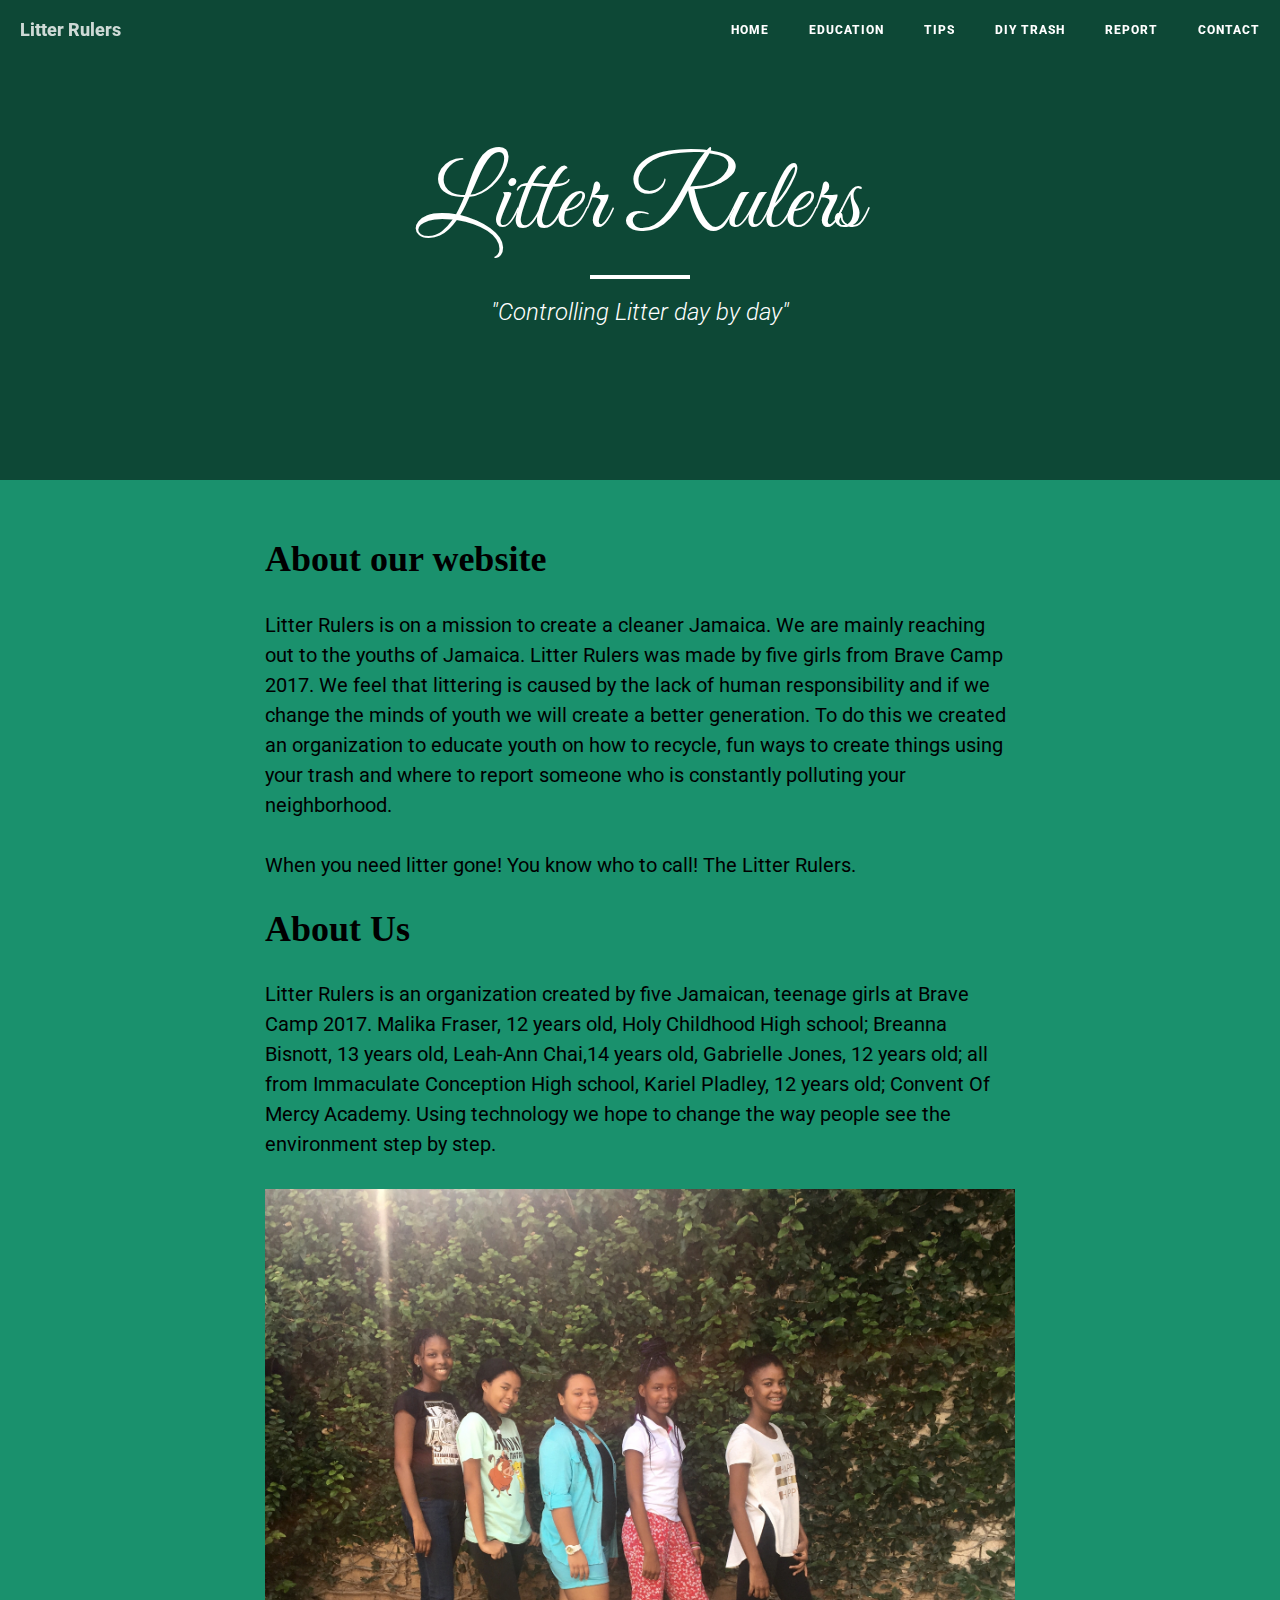
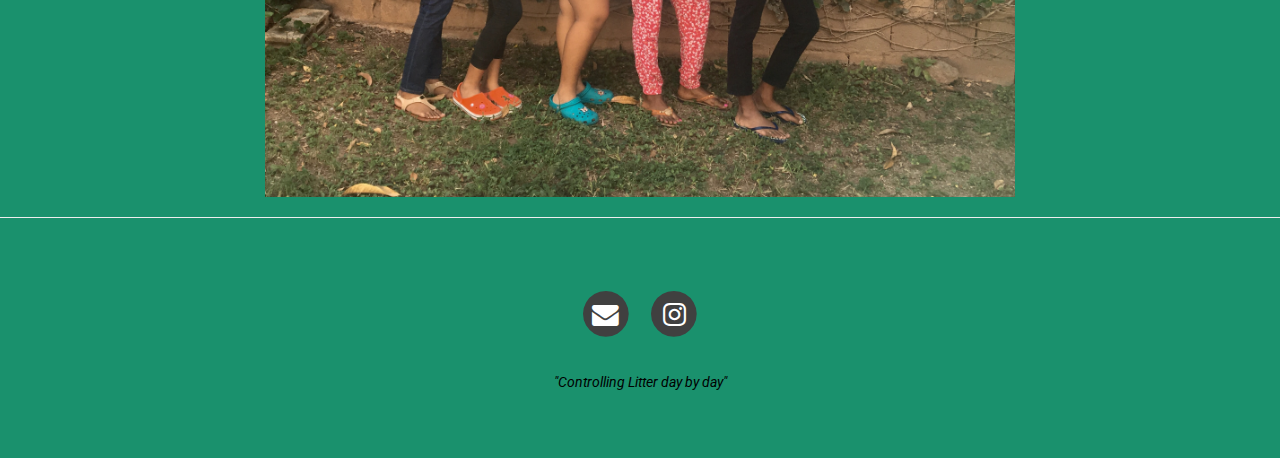
<file: index.html>
<!DOCTYPE html>
<html lang="en">

<head>

    <meta charset="utf-8">
    <meta http-equiv="X-UA-Compatible" content="IE=edge">
    <meta name="viewport" content="width=device-width, initial-scale=1">
    <meta name="description" content="">
    <meta name="author" content="">

    <title>Litter Rulers- Home</title>

    <!-- Bootstrap Core CSS -->
    <link href="css/bootstrap.min.css" rel="stylesheet">

    <!-- Custom CSS -->
    <link href="css/small-business.css" rel="stylesheet">
    <link href="css/malika.css" rel="stylesheet">

    <!-- Custom Fonts -->
    <link href="http://maxcdn.bootstrapcdn.com/font-awesome/4.1.0/css/font-awesome.min.css" rel="stylesheet" type="text/css">
    <link href='http://fonts.googleapis.com/css?family=Great+Vibes' rel='stylesheet' type='text/css'>
    <link href='http://fonts.googleapis.com/css?family=Roboto:400,300,100,500,700,900' rel='stylesheet' type='text/css'>

    <!-- HTML5 Shim and Respond.js IE8 support of HTML5 elements and media queries -->
    <!-- WARNING: Respond.js doesn't work if you view the page via file:// -->
    <!--[if lt IE 9]>
        <script src="https://oss.maxcdn.com/libs/html5shiv/3.7.0/html5shiv.js"></script>
        <script src="https://oss.maxcdn.com/libs/respond.js/1.4.2/respond.min.js"></script>
    <![endif]-->

</head>

<body>

    <!-- Navigation -->
    <nav class="navbar navbar-default navbar-custom navbar-fixed-top">
        <div class="container-fluid">
            <!-- Brand and toggle get grouped for better mobile display -->
            <div class="navbar-header page-scroll">
                <button type="button" class="navbar-toggle" data-toggle="collapse" data-target="#bs-example-navbar-collapse-1">
                    <span class="sr-only">Toggle navigation</span>
                    <span class="icon-bar"></span>
                    <span class="icon-bar"></span>
                    <span class="icon-bar"></span>
                </button>
                <a class="navbar-brand" href="index.html">Litter Rulers</a>
            </div>

            <!-- Collect the nav links, forms, and other content for toggling -->
            <div class="collapse navbar-collapse" id="bs-example-navbar-collapse-1">
                <ul class="nav navbar-nav navbar-right">
                    <li>
                        <a href="index.html">Home</a>
                    </li>
                    <li>
                        <a href="Education.html">Education</a>
                    </li>
                    <li>
                        <a href="tips.html">Tips</a>
                    </li>
                    <li>
                        <a href="DIY.html">DIY Trash</a>
                    </li>
                    <li>
                        <a href="Report.html">Report</a>
                    </li>
                    <li>
                        <a href="Contact.html">Contact</a>
                    </li>
                </ul>
            </div>
            <!-- /.navbar-collapse -->
        </div>
        <!-- /.container -->
    </nav>
    <!-- Page Header -->
    <!-- Set your background image for this header on the line below. -->
    <header class="intro-header" style="background-image: url(https://d1lkesx7pm36d6.cloudfront.net/wp-content/uploads/2017/05/environment.jpg)">
        <div class="container overlay">
            <div class="row">
                <div class="col-lg-8 col-lg-offset-2 col-md-10 col-md-offset-1">
                    <div class="page-heading">
                        <h1>Litter Rulers</h1>
                        <hr class="small">
                        <span class="subheading"><i>"Controlling Litter day by day"</i></span>
                    </div>
                </div>
            </div>
        </div>
    </header>

    <!-- Post Content -->
    <article>
        <div class="container">
            <div class="row">
                <div class="col-lg-8 col-lg-offset-2 col-md-10 col-md-offset-1">

                    <h2 class="section-heading">About our website </h2>

                    <p>Litter Rulers is on a mission to create a cleaner Jamaica. We are mainly reaching out to the youths of Jamaica. Litter Rulers was made by five girls from Brave Camp 2017. We feel that littering is caused by the lack of human responsibility and if we change the minds of youth we will create a better generation. To do this we created an organization to educate youth on  how to recycle, fun ways to create things using your trash and where to report someone who is constantly polluting your neighborhood. </p>


                    <p> When you need litter gone! You know who to call! The Litter Rulers.</p>

                    <h2 class="section-heading">About Us </h2>

                    <p>Litter Rulers is an organization created by five Jamaican, teenage girls at Brave Camp 2017. Malika Fraser, 12 years old, Holy Childhood High school; Breanna Bisnott, 13 years old, Leah-Ann Chai,14 years old, Gabrielle Jones, 12 years old; all from Immaculate Conception High school, Kariel Pladley, 12 years old; Convent Of Mercy Academy. Using technology we hope to change the way people see the environment step by step.</p>

                    <a href="#">
                        <img class="img-responsive" src="img/Co-founders.JPG" alt=""></a>
                    

                


                </div>

            </div>
        </div>
    </article>

    <hr>

    <!-- Footer -->
    <footer>
        <div class="container">
            <div class="row">
                <div class="col-lg-8 col-lg-offset-2 col-md-10 col-md-offset-1">
                    <ul class="list-inline text-center">
                        <li>
                            <a href="mailto:litter.rulers@gmail.com">
                                <span class="fa-stack fa-lg">
                                    <i class="fa fa-circle fa-stack-2x"></i>
                                    <i class="fa fa-envelope fa-stack-1x fa-inverse"></i>
                                </span>
                            </a>
                        </li>
                    <li>
                        <a href="https://www.instagram.com/litter.rulers/">
                            <span class="fa-stack fa-lg">
                                <i class="fa fa-circle fa-stack-2x"></i>
                                <i class="fa fa-instagram fa-stack-1x fa-inverse"></i>
                            </span>
                        </a>
                    </li>
                    </ul>
                    <p class= "copyright"> <i>"Controlling Litter day by day"</i></p>
                </div>
            </div>
        </div>
    </footer>

    <!-- jQuery -->
    <script src="js/jquery.js"></script>

    <!-- Bootstrap Core JavaScript -->
    <script src="js/bootstrap.min.js"></script>

    <!-- Custom Theme JavaScript -->
    <script src="js/small-business.min.js"></script>

    <!-- Smooth Scroll -->
    <script src="js/SmoothScroll.js"></script>

</body>

</html>
</file>
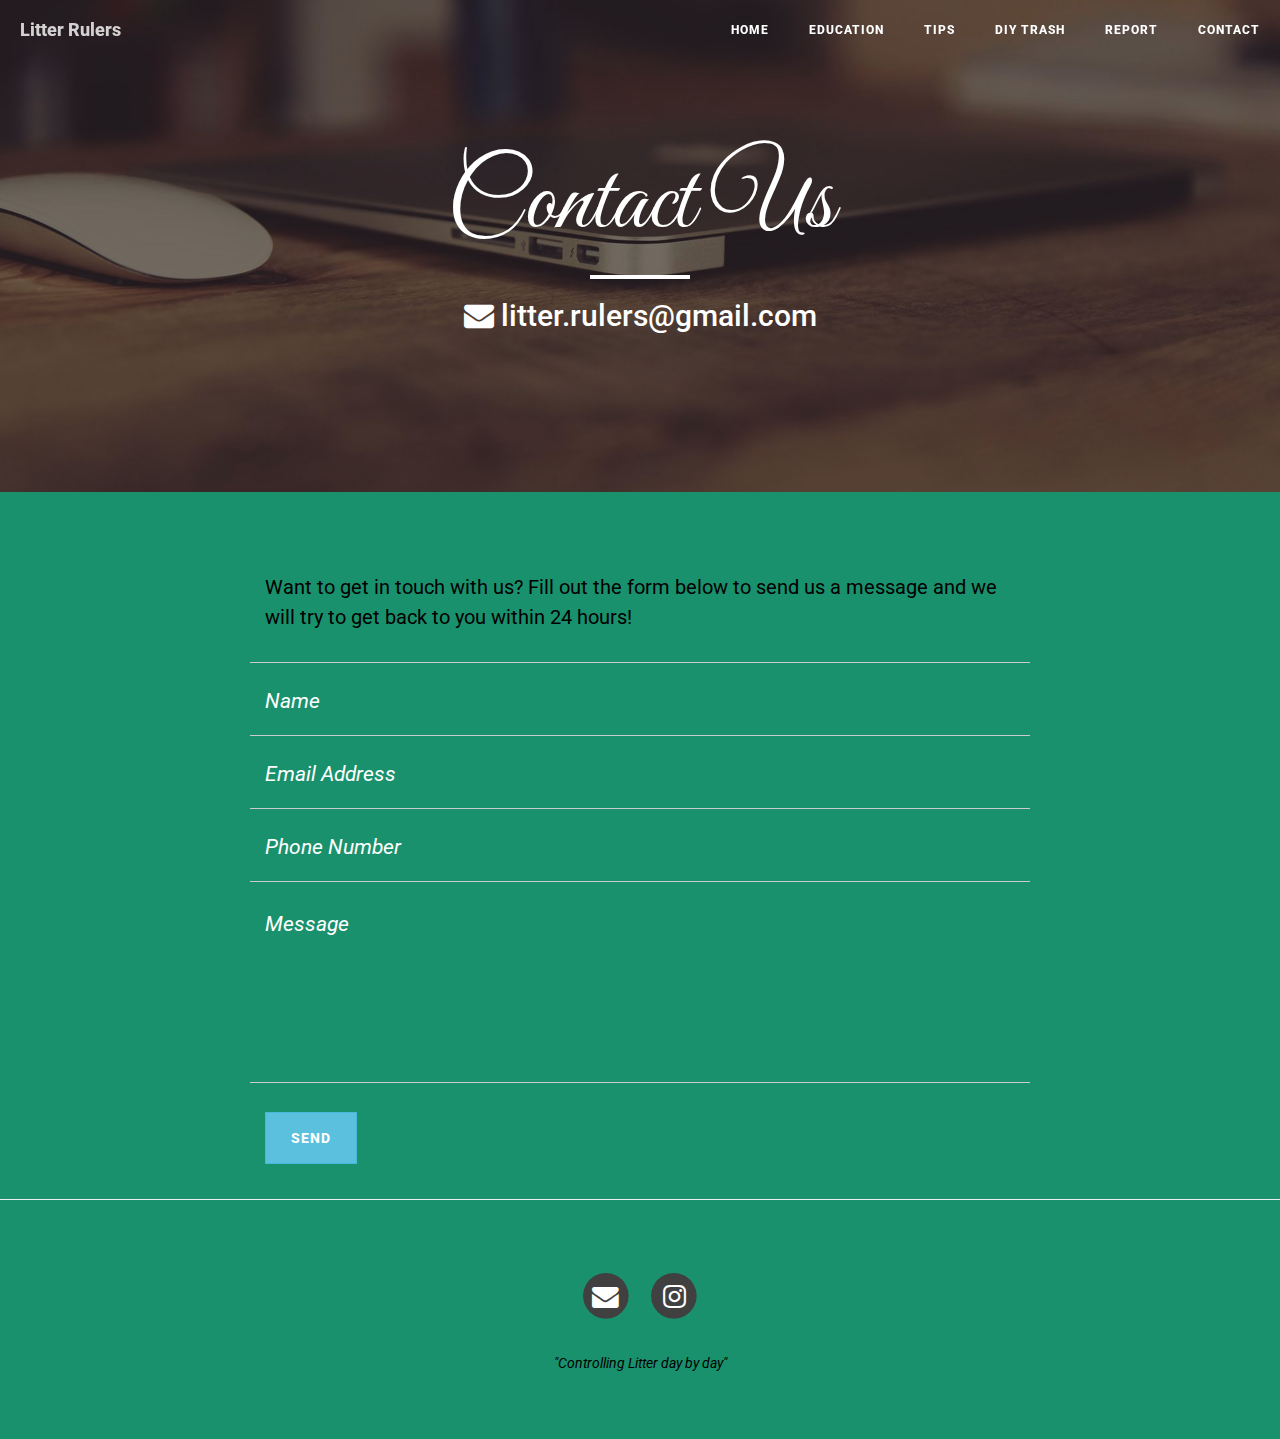
<file: Contact.html>
<!DOCTYPE html>
<html lang="en">

<head>

    <meta charset="utf-8">
    <meta http-equiv="X-UA-Compatible" content="IE=edge">
    <meta name="viewport" content="width=device-width, initial-scale=1">
    <meta name="description" content="">
    <meta name="author" content="">

    <title>Litter Rulers - Contact Us</title>

    <!-- Bootstrap Core CSS -->
    <link href="css/bootstrap.min.css" rel="stylesheet">
     <link href="css/Kariel2.css" rel="stylesheet">

    <!-- Custom CSS -->
    <link href="css/small-business.css" rel="stylesheet">

    <!-- Custom Fonts -->
    <link href="http://maxcdn.bootstrapcdn.com/font-awesome/4.1.0/css/font-awesome.min.css" rel="stylesheet" type="text/css"> 
    <link href='http://fonts.googleapis.com/css?family=Great+Vibes' rel='stylesheet' type='text/css'>
    <link href='http://fonts.googleapis.com/css?family=Roboto:400,300,100,500,700,900' rel='stylesheet' type='text/css'>

    <!-- HTML5 Shim and Respond.js IE8 support of HTML5 elements and media queries -->
    <!-- WARNING: Respond.js doesn't work if you view the page via file:// -->
    <!--[if lt IE 9]>
        <script src="https://oss.maxcdn.com/libs/html5shiv/3.7.0/html5shiv.js"></script>
        <script src="https://oss.maxcdn.com/libs/respond.js/1.4.2/respond.min.js"></script>
    <![endif]-->

</head>

<body>

    <!-- Navigation -->
   <nav class="navbar navbar-default navbar-custom navbar-fixed-top">
        <div class="container-fluid">
            <!-- Brand and toggle get grouped for better mobile display -->
            <div class="navbar-header page-scroll">
                <button type="button" class="navbar-toggle" data-toggle="collapse" data-target="#bs-example-navbar-collapse-1">
                    <span class="sr-only">Toggle navigation</span>
                    <span class="icon-bar"></span>
                    <span class="icon-bar"></span>
                    <span class="icon-bar"></span>
                </button>
                <a class="navbar-brand" href="index.html">Litter Rulers</a>
            </div>

            <!-- Collect the nav links, forms, and other content for toggling -->
            <div class="collapse navbar-collapse" id="bs-example-navbar-collapse-1">
                <ul class="nav navbar-nav navbar-right">
                    <li>
                        <a href="index.html">Home</a>
                    </li>
                    <li>
                        <a href="Education.html">Education</a>
                    </li>
                    <li>
                        <a href="tips.html">Tips</a>
                    </li>
                    <li>
                        <a href="DIY.html">DIY Trash</a>
                    </li>
                    <li>
                        <a href="Report.html">Report</a>
                    </li>
                    <li>
                        <a href="Contact.html">Contact</a>
                    </li>
                </ul>
            </div>
            <!-- /.navbar-collapse -->
        </div>
        <!-- /.container -->
    </nav>

    <!-- Page Header -->
    <!-- Set your background image for this header on the line below. -->
    <header class="intro-header" style="background-image: url('img/caralog12.jpg')">
        <div class="container overlay">
            <div class="row">
                <div class="col-lg-6 col-lg-offset-3 col-md-8 col-md-offset-2">
                    <div class="page-heading">
                        <h1>Contact Us</h1>
                        <hr class="small">
                        <h2><i class="fa fa-envelope"></i> litter.rulers@gmail.com</h2>
                    </div>
                </div>
            </div>
        </div>
    </header>

    <!-- Main Content -->
    <div class="container">
        <div class="row">
            <div class="col-lg-8 col-lg-offset-2 col-md-10 col-md-offset-1">
                <p>Want to get in touch with us? Fill out the form below to send us a message and we will try to get back to you within 24 hours!</p>
                <!-- Contact Form - Enter your email address on line 19 of the mail/contact_me.php file to make this form work. -->
                <!-- WARNING: Some web hosts do not allow emails to be sent through forms to common mail hosts like Gmail or Yahoo. It's recommended that you use a private domain email address! -->
                <!-- NOTE: To use the contact form, your site must be on a live web host with PHP! The form will not work locally! -->
                <form name="sentMessage" id="contactForm" novalidate>
                    <div class="row control-group">
                        <div class="form-group col-xs-12 floating-label-form-group controls">
                            <label>Name</label>
                            <input type="text" class="form-control" placeholder="Name" id="name" required data-validation-required-message="Please enter your name.">
                            <p class="help-block text-danger"></p>
                        </div>
                    </div>
                    <div class="row control-group">
                        <div class="form-group col-xs-12 floating-label-form-group controls">
                            <label>Email Address</label>
                            <input type="email" class="form-control" placeholder="Email Address" id="email" required data-validation-required-message="Please enter your email address.">
                            <p class="help-block text-danger"></p>
                        </div>
                    </div>
                    <div class="row control-group">
                        <div class="form-group col-xs-12 floating-label-form-group controls">
                            <label>Phone Number</label>
                            <input type="tel" class="form-control" placeholder="Phone Number" id="phone" required data-validation-required-message="Please enter your phone number.">
                            <p class="help-block text-danger"></p>
                        </div>
                    </div>
                    <div class="row control-group">
                        <div class="form-group col-xs-12 floating-label-form-group controls">
                            <label>Message</label>
                            <textarea rows="5" class="form-control" placeholder="Message" id="message" required data-validation-required-message="Please enter a message."></textarea>
                            <p class="help-block text-danger"></p>
                        </div>
                    </div>
                    <br>
                    <div id="success"></div>
                    <div class="row">
                        <div class="form-group col-xs-12">
                            <a href="mailto:litter.rulers@gmail.com" class="btn btn-info" role="button">Send</a>
                        </div>
                    </div>
                </form>
            </div>
        </div>
    </div>

    <hr>
    <!-- Footer -->
    <footer>
        <div class="container">
            <div class="row">
                <div class="col-lg-8 col-lg-offset-2 col-md-10 col-md-offset-1">
                    <ul class="list-inline text-center">
                        <li>
                            <a href="mailto:litter.rulers@gmail.com">
                                <span class="fa-stack fa-lg">
                                    <i class="fa fa-circle fa-stack-2x"></i>
                                    <i class="fa fa-envelope fa-stack-1x fa-inverse"></i>
                                </span>
                            </a>
                        </li>
                    <li>
                        <a href="https://www.instagram.com/litter.rulers/">
                            <span class="fa-stack fa-lg">
                                <i class="fa fa-circle fa-stack-2x"></i>
                                <i class="fa fa-instagram fa-stack-1x fa-inverse"></i>
                            </span>
                        </a>
                    </li>
                    </ul>
                    <p class= "copyright"> <i>"Controlling Litter day by day"</i></p>
                </div>
            </div>
        </div>
    </footer>

    <!-- jQuery -->
    <script src="js/jquery.js"></script>

    <!-- Bootstrap Core JavaScript -->
    <script src="js/bootstrap.min.js"></script>

    <!-- Custom Theme JavaScript -->
    <script src="js/small-business.min.js"></script>

    <!-- Smooth Scroll -->
    <script src="js/SmoothScroll.js"></script>

</body>

</html>
</file>
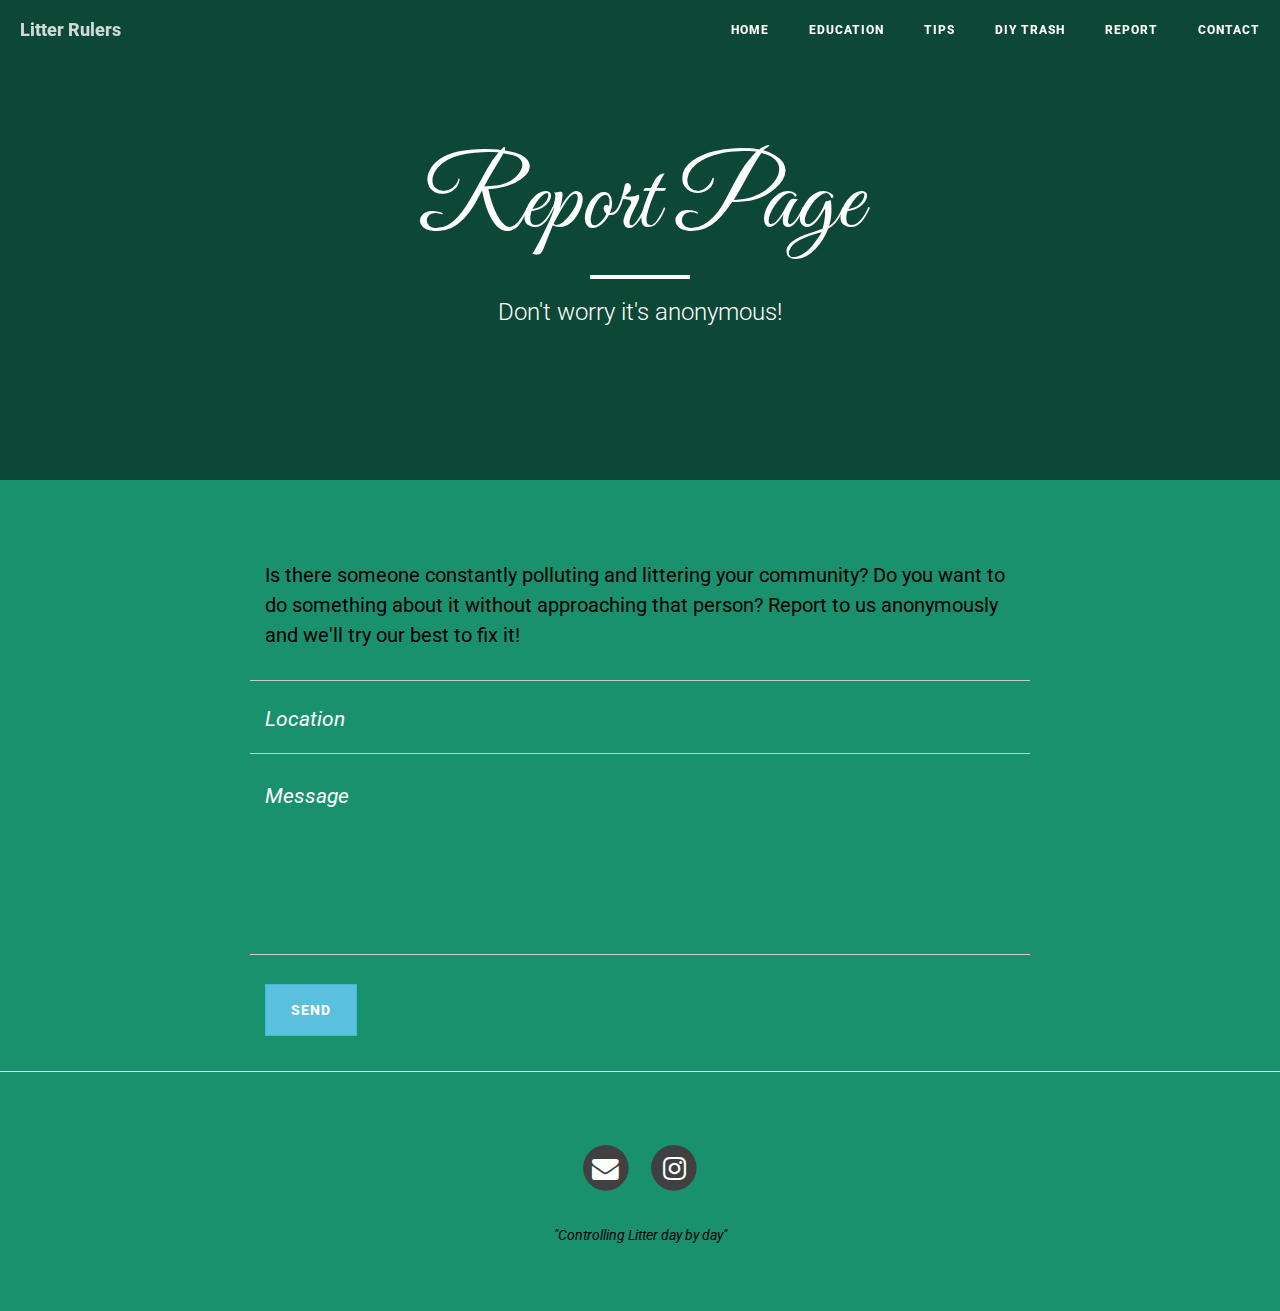
<file: Report.html>
<!DOCTYPE html>
<html lang="en">

<head>

    <meta charset="utf-8">
    <meta http-equiv="X-UA-Compatible" content="IE=edge">
    <meta name="viewport" content="width=device-width, initial-scale=1">
    <meta name="description" content="">
    <meta name="author" content="">

    <title>Litter Rulers- Report Page</title>

    <!-- Bootstrap Core CSS -->
    <link href="css/bootstrap.min.css" rel="stylesheet">

    <!-- Custom CSS -->
    <link href="css/small-business.css" rel="stylesheet">
    <link href="css/Breanna2.css" rel="stylesheet">

    <!-- Custom Fonts -->
    <link href="https://maxcdn.bootstrapcdn.com/font-awesome/4.7.0/css/font-awesome.min.css" rel="stylesheet" type="text/css">
    <link href='http://fonts.googleapis.com/css?family=Great+Vibes' rel='stylesheet' type='text/css'>
    <link href='http://fonts.googleapis.com/css?family=Roboto:400,300,100,500,700,900' rel='stylesheet' type='text/css'>

    <!-- HTML5 Shim and Respond.js IE8 support of HTML5 elements and media queries -->
    <!-- WARNING: Respond.js doesn't work if you view the page via file:// -->
    <!--[if lt IE 9]>
        <script src="https://oss.maxcdn.com/libs/html5shiv/3.7.0/html5shiv.js"></script>
        <script src="https://oss.maxcdn.com/libs/respond.js/1.4.2/respond.min.js"></script>
    <![endif]-->

</head>

<body>

    <!-- Navigation -->
    <nav class="navbar navbar-default navbar-custom navbar-fixed-top">
        <div class="container-fluid">
            <!-- Brand and toggle get grouped for better mobile display -->
            <div class="navbar-header page-scroll">
                <button type="button" class="navbar-toggle" data-toggle="collapse" data-target="#bs-example-navbar-collapse-1">
                    <span class="sr-only">Toggle navigation</span>
                    <span class="icon-bar"></span>
                    <span class="icon-bar"></span>
                    <span class="icon-bar"></span>
                </button>
                <a class="navbar-brand" href="index.html">Litter Rulers</a>
            </div>

            <!-- Collect the nav links, forms, and other content for toggling -->
            <div class="collapse navbar-collapse" id="bs-example-navbar-collapse-1">
                <ul class="nav navbar-nav navbar-right">
                    <li>
                        <a href="index.html">Home</a>
                    </li>
                    <li>
                        <a href="Education.html">Education</a>
                    </li>
                    <li>
                        <a href="tips.html">Tips</a>
                    </li>
                    <li>
                        <a href="DIY.html">DIY Trash</a>
                    </li>
                    <li>
                        <a href="Report.html">Report</a>
                    </li>
                    <li>
                        <a href="Contact.html">Contact</a>
                    </li>
                </ul>
            </div>
            <!-- /.navbar-collapse -->
        </div>
        <!-- /.container -->
    </nav>

    <!-- Page Header -->
    <!-- Set your background image for this header on the line below. -->
    <header class="intro-header">
        <div class="container overlay">
            <div class="row">
                <div class="col-lg-6 col-lg-offset-3 col-md-8 col-md-offset-2">
                    <div class="page-heading">
                        <h1>Report Page</h1>
                        <hr class="small">
                        <span class="subheading">Don't worry it's anonymous!</span>
                    </div>
                </div>
            </div>
        </div>
    </header>

    <!-- Main Content -->
    <div class="container">
        <div class="row">
            <div class="col-lg-8 col-lg-offset-2 col-md-10 col-md-offset-1">
                <p>Is there someone constantly polluting and littering your community? Do you want to do something about it without approaching that person? Report to us anonymously and we'll try our best to fix it! </p>
                <!-- Contact Form - Enter your email address on line 19 of the mail/contact_me.php file to make this form work. -->
                <!-- WARNING: Some web hosts do not allow emails to be sent through forms to common mail hosts like Gmail or Yahoo. It's recommended that you use a private domain email address! -->
                <!-- NOTE: To use the contact form, your site must be on a live web host with PHP! The form will not work locally! -->
                <form name="sentMessage" id="contactForm" novalidate>
                    <div class="row control-group">
                        <div class="form-group col-xs-12 floating-label-form-group controls">
                            <label>Location</label>
                            <input type="text" class="form-control" placeholder="Location"id="Location" required data-validation-required-message="Please enter your Location.">
                            <p class="help-block text-danger"></p>
                        </div>
                    </div>
                    <div class="row control-group">
                    </div>
                    <div class="row control-group">
                    </div>
                    <div class="row control-group">
                        <div class="form-group col-xs-12 floating-label-form-group controls">
                            <label>Message</label>
                            <textarea rows="5" class="form-control" placeholder="Message" id="message" required data-validation-required-message="Please enter a message."></textarea>
                            <p class="help-block text-danger"></p>
                        </div>
                    </div>
                    <br>
                    <div id="success"></div>
                    <div class="row">
                        <div class="form-group col-xs-12">
                            <a href="mailto:litter.rulers@gmail.com" class="btn btn-info" role="button">Send</a>
                        </div>
                    </div>
                </form>
            </div>
        </div>
    </div>

    <hr>
    <!-- Footer -->
    <footer>
        <div class="container">
            <div class="row">
                <div class="col-lg-8 col-lg-offset-2 col-md-10 col-md-offset-1">
                    <ul class="list-inline text-center">
                        <li>
                            <a href="mailto:litter.rulers@gmail.com">
                                <span class="fa-stack fa-lg">
                                    <i class="fa fa-circle fa-stack-2x"></i>
                                    <i class="fa fa-envelope fa-stack-1x fa-inverse"></i>
                                </span>
                            </a>
                        </li>
                    <li>
                        <a href="https://www.instagram.com/litter.rulers/">
                            <span class="fa-stack fa-lg">
                                <i class="fa fa-circle fa-stack-2x"></i>
                                <i class="fa fa-instagram fa-stack-1x fa-inverse"></i>
                            </span>
                        </a>
                    </li>
                    </ul>
                    <p class= "copyright"> <i>"Controlling Litter day by day"</i></p>
                </div>
            </div>
        </div>
    </footer>

    <!-- jQuery -->
    <script src="js/jquery.js"></script>

    <!-- Bootstrap Core JavaScript -->
    <script src="js/bootstrap.min.js"></script>

    <!-- Custom Theme JavaScript -->
    <script src="js/small-business.min.js"></script>

    <!-- Smooth Scroll -->
    <script src="js/SmoothScroll.js"></script>

</body>

</html>
</file>
<file: css/malika.css>
body{
	background-color: #1a916D;
	color: black;
}
h2{
	font-family: "Rockwell Extra Bold"
}
</file>
<file: css/Kariel2.css>
body{
	background-color:#1A916D;
 }

h1{ 
  font-family:"Rockwell Extra Bold";
 }

 .form-control::placeholder{
 	color: white;
 	font-style: italic;
 }

 .form-control{
 	color: black;
 }

 .copyright{
 	color: black;
 }

 p{
 	color: black;
 }
</file>
<file: css/Breanna2.css>
body{
	background-color: #1a916D;
	color: black;
}

.intro-header{
	background-image: url('https://s3-us-west-1.amazonaws.com/stanford.ucomm.newsms.media/wp-content/uploads/2016/11/10165436/environment_GettyImages-501231894.jpg');
}

.form-control::placeholder{
	color: white;
	font-style: italic;
}

.form-control{
	color: black;
}

label{
	color: black;
}

label: focus{
	color: black;
}

.copyright{
	color: black;
}
</file>
<file: css/small-business.css>
/*!
 * Small Business v1.0.0 (http://forbetterweb.com)
 * Copyright 2014 ForBetterWeb
 * Licensed under Apache 2.0 (https://github.com/IronSummitMedia/startbootstrap/blob/gh-pages/LICENSE)
 */

body {
  font-family: Roboto, sans-serif;
  font-size: 20px;
  color: #404040;
}
p {
  line-height: 1.5;
  margin: 30px 0;
}
p a {
  text-decoration: underline;
}
h1,
h2,
h3,
h4,
h5,
h6 {
  font-weight: 500;
}
a {
  color: #404040;
}
a:hover,
a:focus {
  color: #0085a1;
}
a img:hover,
a img:focus {
  cursor: zoom-in;
}
blockquote {
  color: #808080;
  font-style: italic;
}
hr.small {
  max-width: 100px;
  margin: 15px auto;
  border-width: 4px;
  border-color: white;
}
.navbar-custom {
  position: absolute;
  top: 0;
  left: 0;
  width: 100%;
  z-index: 3;
  font-family: Roboto, sans-serif;
}
.navbar-custom .navbar-brand {
  font-weight: 800;
}
.navbar-custom .nav li a {
  text-transform: uppercase;
  font-size: 12px;
  font-weight: 800;
  letter-spacing: 1px;
}
@media only screen and (min-width: 768px) {
  .navbar-custom {
    background: transparent;
    border-bottom: 1px solid transparent;
  }
  .navbar-custom .navbar-brand {
    color: white;
    padding: 20px;
  }
  .navbar-custom .navbar-brand:hover,
  .navbar-custom .navbar-brand:focus {
    color: rgba(255, 255, 255, 0.8);
  }
  .navbar-custom .nav li a {
    color: white;
    padding: 20px;
  }
  .navbar-custom .nav li a:hover,
  .navbar-custom .nav li a:focus {
    color: rgba(255, 255, 255, 0.8);
  }
}
@media only screen and (min-width: 1170px) {
  .navbar-custom {
    -webkit-transition: background-color 0.3s;
    -moz-transition: background-color 0.3s;
    transition: background-color 0.3s;
    /* Force Hardware Acceleration in WebKit */
    -webkit-transform: translate3d(0, 0, 0);
    -moz-transform: translate3d(0, 0, 0);
    -ms-transform: translate3d(0, 0, 0);
    -o-transform: translate3d(0, 0, 0);
    transform: translate3d(0, 0, 0);
    -webkit-backface-visibility: hidden;
    backface-visibility: hidden;
  }
  .navbar-custom.is-fixed {
    /* when the user scrolls down, we hide the header right above the viewport */
    position: fixed;
    top: -61px;
    background-color: rgba(255, 255, 255, 0.9);
    border-bottom: 1px solid #f2f2f2;
    -webkit-transition: -webkit-transform 0.3s;
    -moz-transition: -moz-transform 0.3s;
    transition: transform 0.3s;
  }
  .navbar-custom.is-fixed .navbar-brand {
    color: #404040;
  }
  .navbar-custom.is-fixed .navbar-brand:hover,
  .navbar-custom.is-fixed .navbar-brand:focus {
    color: #0085a1;
  }
  .navbar-custom.is-fixed .nav li a {
    color: #404040;
  }
  .navbar-custom.is-fixed .nav li a:hover,
  .navbar-custom.is-fixed .nav li a:focus {
    color: #0085a1;
  }
  .navbar-custom.is-visible {
    /* if the user changes the scrolling direction, we show the header */
    -webkit-transform: translate3d(0, 100%, 0);
    -moz-transform: translate3d(0, 100%, 0);
    -ms-transform: translate3d(0, 100%, 0);
    -o-transform: translate3d(0, 100%, 0);
    transform: translate3d(0, 100%, 0);
  }
}


.overlay {
  background: rgba(0, 0, 0, 0.5);
  width: 100%;
  height: 100%;
}

.intro-header {
  background-color: #808080;
  background: no-repeat center center;
  background-attachment: scroll;
  -webkit-background-size: cover;
  -moz-background-size: cover;
  background-size: cover;
  -o-background-size: cover;
  margin-bottom: 50px;
}
.intro-header .site-heading,
.intro-header .post-heading,
.intro-header .page-heading {
  padding: 100px 0 50px;
  color: white;
}
@media only screen and (min-width: 768px) {
  .intro-header .site-heading,
  .intro-header .post-heading,
  .intro-header .page-heading {
    padding: 150px 0;
  }
}
.intro-header .site-heading,
.intro-header .page-heading {
  text-align: center;
}
.intro-header .site-heading h1,
.intro-header .page-heading h1 {
  margin-top: 0;
  font-size: 80px;
  font-family: 'Great Vibes', serif;
}
.intro-header .site-heading .subheading,
.intro-header .page-heading .subheading {
  font-size: 24px;
  line-height: 1.5;
  display: block;
  font-family: Roboto, sans-serif;
  font-weight: 300;
  margin: 10px 0 0;
}
.intro-header a {
color: #fff;
border-bottom:1px solid #ccc;
}
.intro-header a:hover {
text-decoration: none;
}

@media only screen and (min-width: 768px) {
  .intro-header .site-heading h1,
  .intro-header .page-heading h1 {
    font-size: 100px;
  }
}
.intro-header .post-heading h1 {
  font-size: 35px;
}
.intro-header .post-heading .subheading,
.intro-header .post-heading .meta {
  line-height: 1.1;
  display: block;
}
.intro-header .post-heading .subheading {
  font-family: Roboto, sans-serif;
  font-size: 24px;
  margin: 10px 0 30px;
  font-weight: 600;
}
.intro-header .post-heading .meta {
  font-family: Roboto, sans-serif
  font-style: italic;
  font-weight: 300;
  font-size: 20px;
}
.intro-header .post-heading .meta a {
  color: white;
}
@media only screen and (min-width: 768px) {
  .intro-header .post-heading h1 {
    font-size: 55px;
  }
  .intro-header .post-heading .subheading {
    font-size: 30px;
  }
}

@media only screen and (min-width: 1200px) {
  .container-90 {
    width:90%;
  }
}

.post-preview {
  padding-bottom:20px;
}
.post-preview > a {
  color: #333;
}
.post-preview h2 {
  font-size: 26px;
}
.post-preview > a:hover,
.post-preview > a:focus {
  text-decoration: none;
  color: #666;
}
.post-preview > a > .post-title {
  margin: 20px 0;
}
.post-preview > a > .post-subtitle {
  margin: 0;
  font-weight: 300;
  font-size: 20px;
  line-height: 26px;
}
p.post-meta {
  color: #808080;
  font-size: 14px;
  margin: 0 0 10px;
}
p.post-meta > a {
  text-decoration: none;
  color: #404040;
}
.post-meta > a:hover,
.post-meta > a:focus {
  color: #0085a1;
  text-decoration: underline;
}

.section-heading {
  font-size: 36px;
  margin-top: 60px;
  font-weight: 700;
  margin-top: 10px;
}
.caption {
  text-align: center;
  font-size: 14px;
  padding: 10px;
  font-style: italic;
  margin: 0;
  display: block;
  border-bottom-right-radius: 5px;
  border-bottom-left-radius: 5px;
}
footer {
  padding: 50px 0 65px;
}
footer .list-inline {
  margin: 0;
  padding: 0;
}
footer .copyright {
  font-size: 14px;
  text-align: center;
  margin-bottom: 0;
}
.floating-label-form-group {
  font-size: 14px;
  position: relative;
  margin-bottom: 0;
  padding-bottom: 0.5em;
  border-bottom: 1px solid #ccc;
}
.floating-label-form-group input,
.floating-label-form-group textarea {
  z-index: 1;
  position: relative;
  padding-right: 0;
  padding-left: 0;
  border: none;
  border-radius: 0;
  font-size: 1.5em;
  background: none;
  box-shadow: none !important;
  resize: none;
}
.floating-label-form-group label {
  display: block;
  z-index: 0;
  position: relative;
  top: 2em;
  margin: 0;
  font-size: 0.85em;
  line-height: 1.764705882em;
  vertical-align: middle;
  vertical-align: baseline;
  opacity: 0;
  -webkit-transition: top 0.3s ease,opacity 0.3s ease;
  -moz-transition: top 0.3s ease,opacity 0.3s ease;
  -ms-transition: top 0.3s ease,opacity 0.3s ease;
  transition: top 0.3s ease,opacity 0.3s ease;
}
.floating-label-form-group::not(:first-child) {
  padding-left: 14px;
  border-left: 1px solid #eeeeee;
}
.floating-label-form-group-with-value label {
  top: 0;
  opacity: 1;
}
.floating-label-form-group-with-focus label {
  color: #0085a1;
}
form .row:first-child .floating-label-form-group {
  border-top: 1px solid #ccc;
}
.btn {
  font-family: Roboto, sans-serif;
  text-transform: uppercase;
  font-size: 14px;
  font-weight: 800;
  letter-spacing: 1px;
  border-radius: 0;
  padding: 15px 25px;
}
.btn-lg {
  font-size: 16px;
  padding: 25px 35px;
}
.btn-default:hover,
.btn-default:focus {
  background-color: #0085a1;
  border: 1px solid #0085a1;
  color: white;
}
.pager {
  margin: 20px 0 0;
  float:left;
}
.pager li > a,
.pager li > span {
  text-transform: uppercase;
  font-size: 12px;
  font-weight: 800;
  letter-spacing: 1px;
  display: table;
}

.pager li > a {
  width: 6em;
  height: 6em;
  line-height: 5em;
  background-color: white;
  border-radius: 50%;
  vertical-align: middle;
}

.pager li > a:hover,
.pager li > a:focus {
  color: white;
  background-color: #0085a1;
  border: 1px solid #0085a1;
}
.pager .disabled > a,
.pager .disabled > a:hover,
.pager .disabled > a:focus,
.pager .disabled > span {
  color: #808080;
  background-color: #404040;
  cursor: not-allowed;
}
::-moz-selection {
  color: white;
  text-shadow: none;
  background: #0085a1;
}
::selection {
  color: white;
  text-shadow: none;
  background: #0085a1;
}
img::selection {
  color: white;
  background: transparent;
}
img::-moz-selection {
  color: white;
  background: transparent;
}
body {
  webkit-tap-highlight-color: #0085a1;
}
</file>
